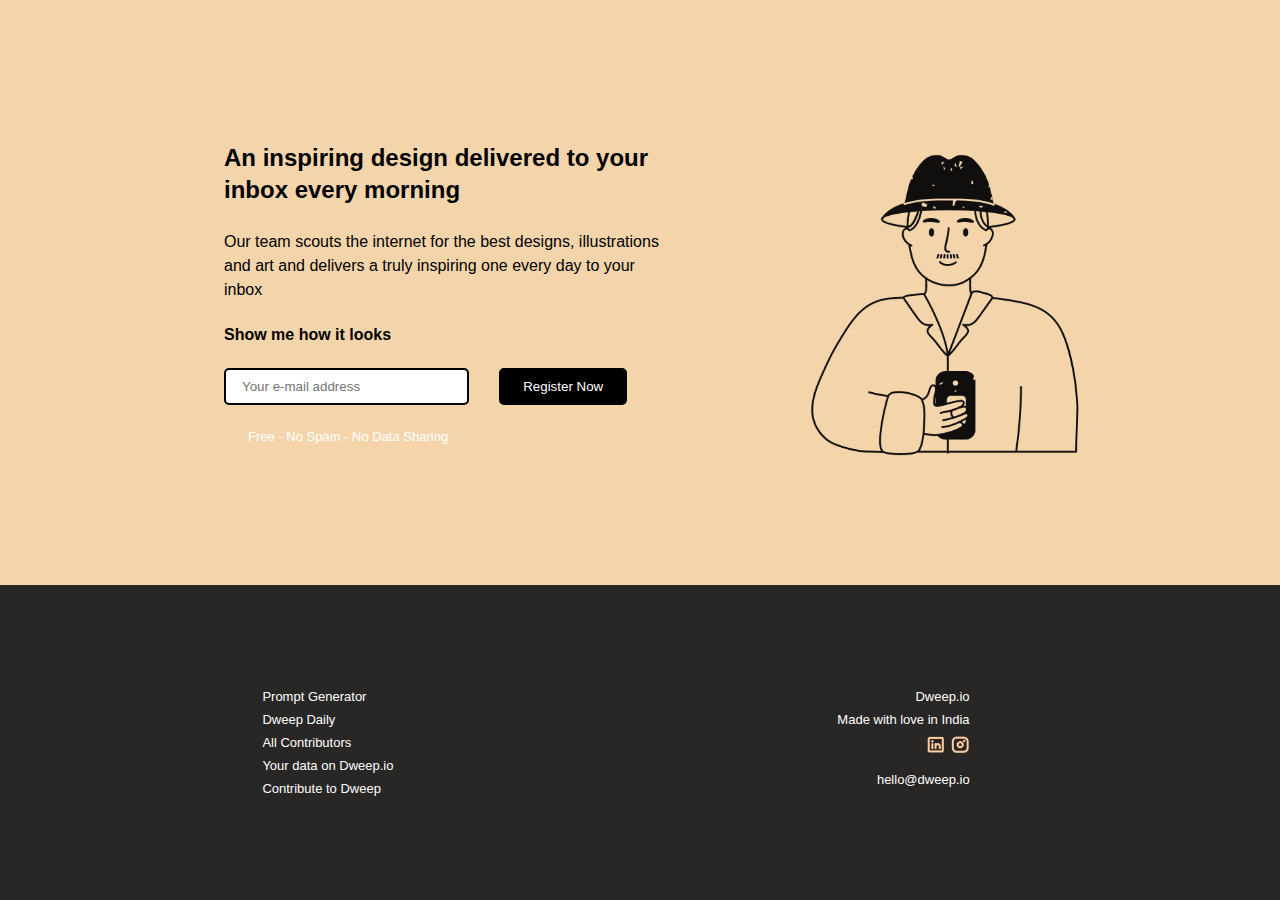
<file: project-1/index.html>
<!DOCTYPE html>
<html lang="en">
  <head>
    <meta charset="UTF-8" />
    <meta name="viewport" content="width=device-width, initial-scale=1.0" />
    <title>Project-1</title>
    <link rel="stylesheet" href="index.css" />
  </head>
  <body>
    <div class="container">
      <div class="top-container">
        <div class="box-top clearfix">
          <div class="top-left">
            <h2>An inspiring design delivered to your inbox every morning</h2>
            <p id="text1">
              Our team scouts the internet for the best designs, illustrations
              and art and delivers a truly inspiring one every day to your inbox
            </p>
            <b>Show me how it looks</b>
            <div id="register">
              <input type="email" placeholder="Your e-mail address" />
              <button>Register Now</button>
            </div>
            <p id="text2">Free - No Spam - No Data Sharing</p>
          </div>
          <div class="top-right">
            <img id="image1" src="assets/dweep io 1.png" alt="" />
          </div>
        </div>
      </div>
      <div class="bottom-container">
        <div class="box-bottom">
          <div class="bottom-left">
            <ul>
              <li>Prompt Generator</li>
              <li>Dweep Daily</li>
              <li>All Contributors</li>
              <li>Your data on Dweep.io</li>
              <li>Contribute to Dweep</li>
            </ul>
          </div>
          <div class="bottom-right">
            <ui>
              <li>Dweep.io</li>
              <li>Made with love in India</li>
              <li id="icons">
                <img class="image2" src="assets/LinkedinLogo.png" alt="" />
                <img class="image2" src="assets/InstagramLogo.png" alt="" />
              </li>
              <li></li>
              <li>hello@dweep.io</li>
            </ui>
          </div>
        </div>
      </div>
    </div>
  </body>
</html>
</file>
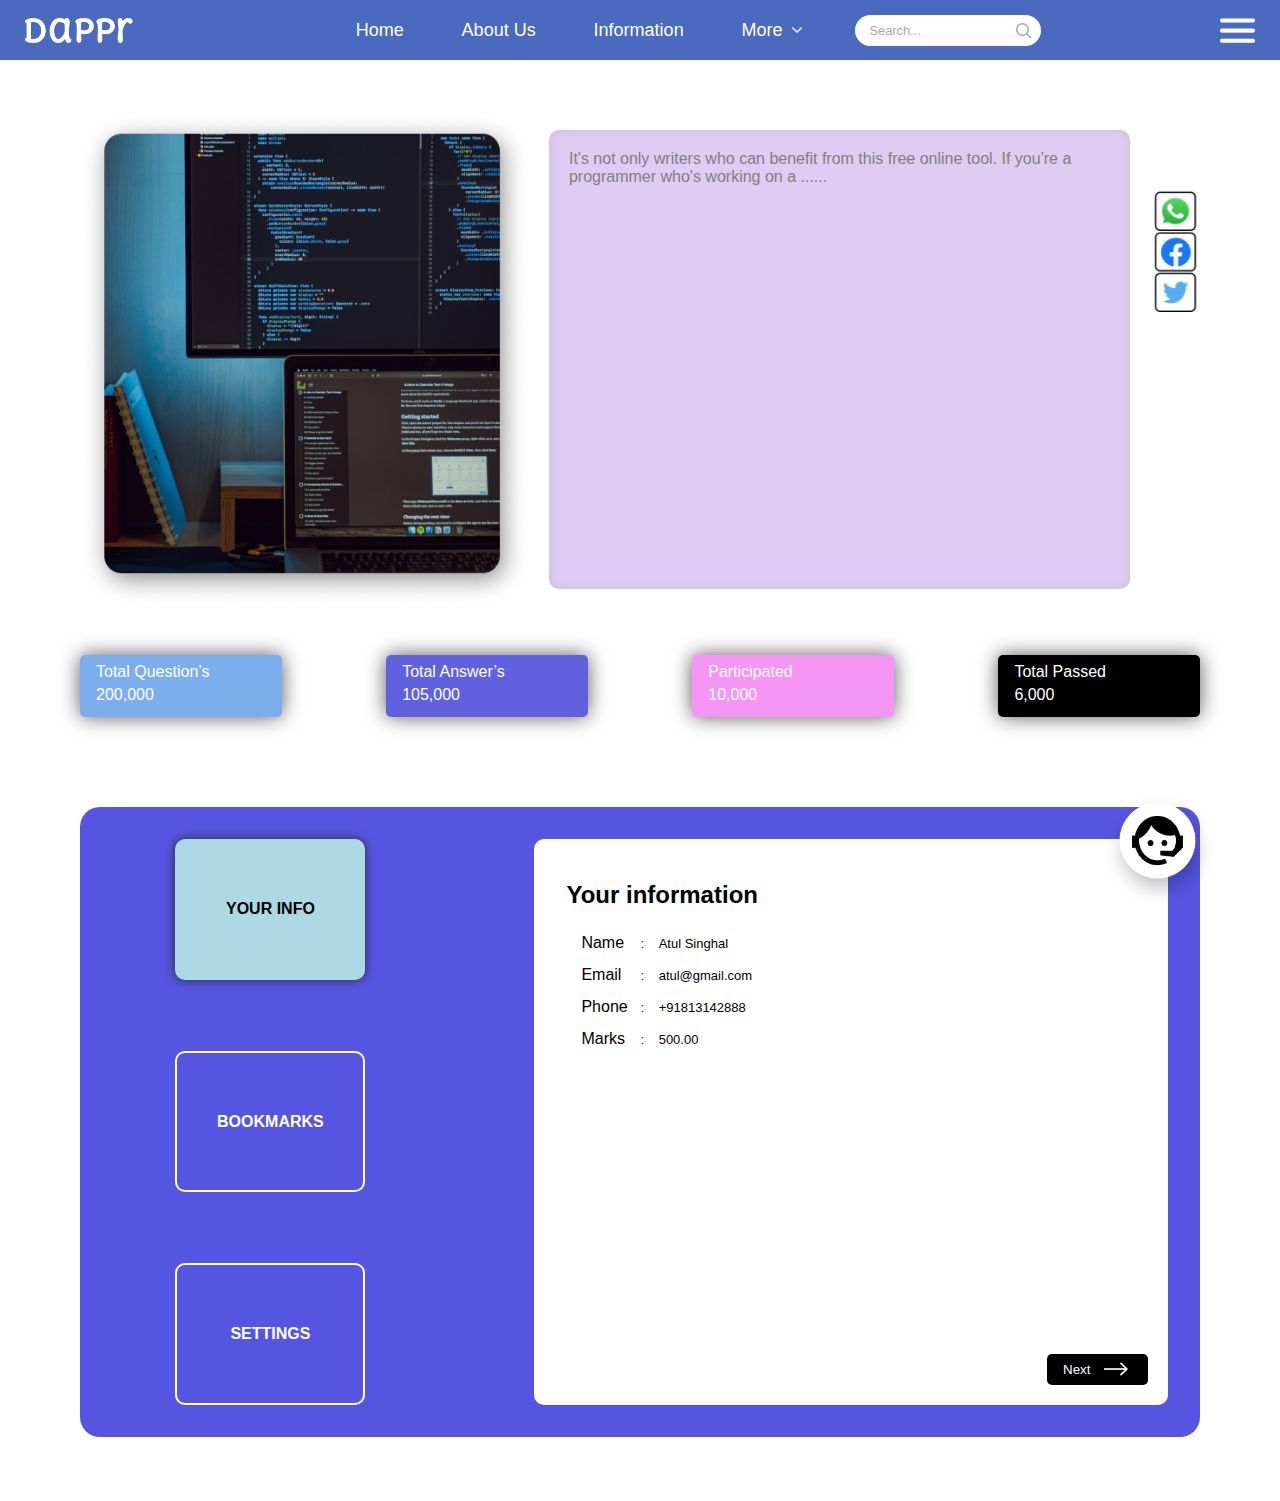
<file: project-2/index.html>
<!DOCTYPE html>
<html lang="en">
  <head>
    <meta charset="UTF-8" />
    <meta name="viewport" content="width=device-width, initial-scale=1.0" />
    <title>Project-2</title>
    <link rel="stylesheet" href="style.css" />
  </head>
  <body>
    <nav>
      <img src="assets/dappr.png" alt="LOGO" />
      <section>
        <ul>
          <li>Home</li>
          <li>About Us</li>
          <li>Information</li>
          <li>More</li>
        </ul>
        <input type="text" placeholder="Search..." />
      </section>
      <img src="assets/Vector (1).png" alt="Search Icon" />
    </nav>
    <main>
      <aside>
        <img src="assets/Frame 2.png" alt="" />
      </aside>
      <section class="hero">
        <img src="assets/Group 1.png" alt="" />
        <div>
          It's not only writers who can benefit from this free online tool. If
          you're a programmer who's working on a ......
        </div>
      </section>
      <section class="sub-hero">
        <div>Total Question’s <span>200,000</span></div>
        <div>Total Answer’s <span>105,000</span></div>
        <div>Participated <span>10,000</span></div>
        <div>Total Passed <span>6,000</span></div>
      </section>
      <section class="info">
        <div class="left">
          <button class="active">YOUR INFO</button>
          <button>BOOKMARKS</button>
          <button>SETTINGS</button>
        </div>
        <div class="right">
          <h2>Your information</h2>
          <p><span>Name</span>: &nbsp;&nbsp;&nbsp;Atul Singhal</p>
          <p><span>Email</span>: &nbsp;&nbsp;&nbsp;atul@gmail.com</p>
          <p><span>Phone</span>: &nbsp;&nbsp;&nbsp;+91813142888</p>
          <p><span>Marks</span>: &nbsp;&nbsp;&nbsp;500.00</p>
          <button>Next</button>
        </div>
      </section>
      <section class="chat">
        <img src="assets/Group 2.png" alt="" />
      </section>
    </main>
  </body>
</html>
</file>
<file: project-1/index.css>
* {
  box-sizing: border-box;
  padding: 0%;
  margin: 0%;
}

body {
  font-family: Arial, Helvetica, sans-serif;
}

.container {
  width: 100vw;
  height: 100vh;
}

.top-container {
  height: 65%;
  background-color: rgb(244, 213, 171);
  display: flex;
  justify-content: center;
  align-items: center;
  padding-top: 2%;
}

.box-top {
  width: 70%;
  display: flex;
  justify-content: space-between;
}

.top-left {
  margin: 2rem;
  max-width: 50%;
}

h2 {
  line-height: 2rem;
  margin-bottom: 1.5rem;
}

#text1 {
  line-height: 1.5rem;
  margin-bottom: 1.5rem;
}

#register {
  width: 90%;
  margin-top: 1.5rem;
  display: flex;
  justify-content: space-between;
}

input {
  border-radius: 5px;
  border: 2px solid black;
  padding: 0.5rem 3rem 0.5rem 1rem;
}

button {
  border-radius: 5px;
  border: none;
  padding: 0.7rem 1.5rem;
  color: white;
  background-color: black;
}

#text2 {
  color: white;
  font-size: small;
  margin: 1.5rem;
}

#image1 {
  width: 100%;
  height: 100%;
  object-fit: cover;
  margin-left: 3rem;
}

.bottom-container {
  height: 35%;
  background-color: rgb(41, 38, 38);
  display: flex;
  justify-content: center;
  align-items: center;
}

.box-bottom {
  width: 60%;
  color: white;
  display: flex;
  justify-content: space-between;
}

.bottom-right {
  text-align: end;
  margin-right: 3rem;
}

.image2 {
  width: 15%;
}

li {
  list-style-type: none;
  padding: 0.1rem;
  margin: 0.3rem;
  font-size: small;
}

@media screen and (max-width: 425px) {
  .container{
    height: auto;
  }

  h2 {
    font-size: 2rem;
    line-height: 3rem;
  }

  #image1 {
    display: none;
  }

  #text1,
  #text2 {
    font-size: 1.2rem;
    line-height: 2rem;
  }

  #register {
    display: inline-block;
    width: 100%;
  }

  input,
  button {
    width: 100%;
    margin-bottom: 1rem;
    padding: 1rem;
    font-size: 1rem;
  }

  .box-bottom {
    width: 80%;
    height: 100%;
    display: inline-block;
    margin-top: 2rem;
  }

  li {
    font-size: 1rem;
  }

  .bottom-container {
    text-align: center;
    line-height: 3rem;
  }
}

@media screen and (max-width: 1000px){
  .container{
    overflow-x: auto;
  }

  .box-top {
    width: 90%;
    display: inline-block;
    margin-top: 2rem;
  }

  .top-left {
    max-width: 100%;
  }

  h2 {
    font-size: 2rem;
    line-height: 3rem;
  }

  #image1 {
    display: none;
  }

  #text1,
  #text2 {
    font-size: 1.2rem;
    line-height: 2rem;
  }

  #register {
    display: inline-block;
    width: 100%;
  }

  input,
  button {
    width: 100%;
    margin-bottom: 1rem;
    padding: 1rem;
    font-size: 1rem;
  }

  .bottom-container{
    height: auto;
  }

  .box-bottom {
    width: 80%;
    height: 100%;
    display: inline-block;
    margin-top: 2rem;
  }

  li {
    font-size: 1rem;
  }

  .bottom-left,
  .bottom-right {
    text-align: center;
    margin-right: 0;
    line-height: 3rem;
  }

  .image2 {
    width: 8%;
  }
}
</file>
<file: project-2/style.css>
* {
  padding: 0%;
  margin: 0%;
  box-sizing: border-box;
}
body {
  width: 100vw;
  height: 100%;
  font-family: Arial, Helvetica, sans-serif;
  overflow-x: hidden;
}
nav {
  height: 60px;
  background-color: rgb(73, 106, 190);
  display: flex;
  align-items: center;
  padding: 25px;
  justify-content: space-between;
  position: fixed;
  top: 0%;
  width: 100%;
  z-index: 1000;
}
nav section {
  display: flex;
  width: 60%;
}
nav img {
  height: 25px;
}
ul {
  display: flex;
  list-style-type: none;
  align-items: center;
  width: 90%;
  justify-content: space-evenly;
}
ul li {
  color: white;
  font-size: large;
  padding: 10px;
}
ul li:hover {
  cursor: pointer;
  background-color: rgb(63, 94, 174);
  border-radius: 15px;
}
ul li:last-child {
  width: 5rem;
  background-image: url("assets/Vector.png");
  background-repeat: no-repeat;
  background-position: right 10px center;
  background-size: 10px;
}
nav input {
  border-radius: 50px;
  border: none;
  margin: 5px;
  padding: 6px 15px;
  width: 30%;
  background-image: url("assets/search.png");
  background-position: right 10px center;
  background-repeat: no-repeat;
  background-size: 15px;
}
::placeholder {
  font-size: 0.8rem;
  color: rgb(174, 167, 167);
}
main {
  padding: 7rem 5rem 4rem 5rem;
}
.hero {
  height: 55vh;
  display: flex;
}
.hero img {
  height: 100%;
}
.hero div {
  box-shadow: inset 0px 0px 10px rgba(179, 175, 175, 0.5);
  margin: 1.7%;
  border-radius: 10px;
  padding: 20px;
  color: grey;
  background-color: rgb(224, 203, 245);
}
.sub-hero {
  display: flex;
  justify-content: space-between;
  padding-top: 3rem;
}
.sub-hero div {
  width: 18%;
  padding: 0.5rem 1rem;
  border-radius: 5px;
  color: white;
  box-shadow: 0px 0px 20px rgb(95, 89, 89);
}
.sub-hero div span {
  display: block;
  margin: 5px 0;
}
.sub-hero div:nth-child(1) {
  background-color: rgb(124, 173, 236);
}
.sub-hero div:nth-child(2) {
  background-color: rgb(97, 97, 224);
}
.sub-hero div:nth-child(3) {
  background-color: rgb(245, 150, 245);
}
.sub-hero div:nth-child(4) {
  background-color: black;
}
.info {
  background-color: rgb(85, 85, 225);
  display: flex;
  justify-content: space-between;
  margin-top: 2rem;
  height: 70vh;
  margin-top: 8%;
  border-radius: 20px;
  padding: 2rem;
}
.info .left {
  display: flex;
  flex-direction: column;
  justify-content: space-between;
  align-items: center;
  width: 30%;
}
.info .left button {
  width: 60%;
  height: 25%;
  color: white;
  background-color: transparent;
  border: 2px solid white;
  border-radius: 10px;
  font-weight: 600;
  font-size: medium;
}
.left .active {
  background-color: lightblue !important;
  color: black !important;
  border: none !important;
  box-shadow: 0px 0px 10px rgb(45, 45, 45);
}
.info .right {
  background-color: white;
  width: 60%;
  padding: 3rem 2rem;
  line-height: 1rem;
  position: relative;
  border-radius: 10px;
}
.info .right h2 {
  margin-bottom: 2rem;
}
.info .right p {
  margin: 15px;
  font-size: small;
}
.info .right p span {
  display: inline-block;
  width: 3.7rem;
  font-size: medium;
}
.info .right button {
  position: absolute;
  bottom: 20px;
  right: 20px;
  padding: 0.5rem 3.6rem 0.5rem 1rem;
  background-color: black;
  color: white;
  border-radius: 5px;
  border: none;
  background-image: url(assets/Arrow\ 1.png);
  background-repeat: no-repeat;
  background-position: right 20px center;
  background-size: 1.5rem;
}
.chat img {
  position: fixed;
  right: 60px;
  bottom: -10px;
  height: 120px;
}
aside img {
  height: 200px;
  display: inline;
}
aside {
  position: sticky;
  float: right;
  top: 0px;
  z-index: 1;
}
</file>
